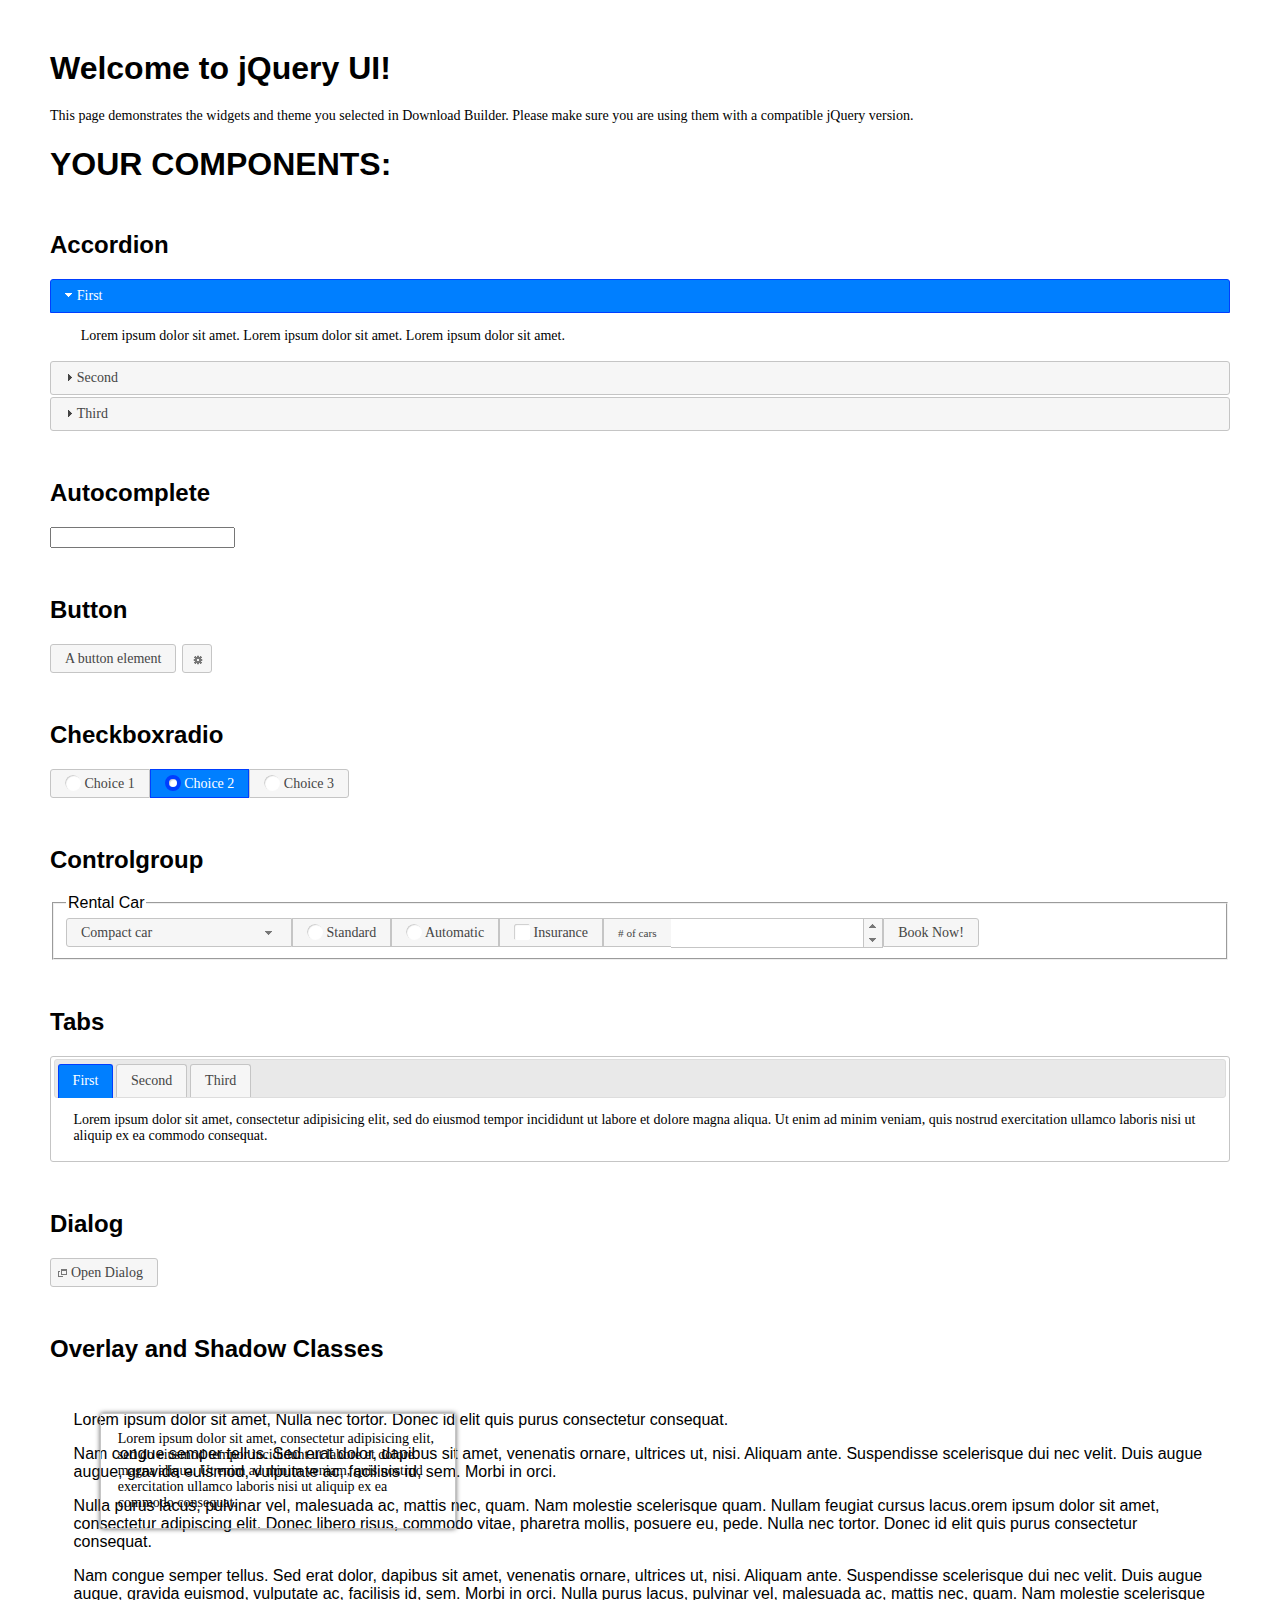
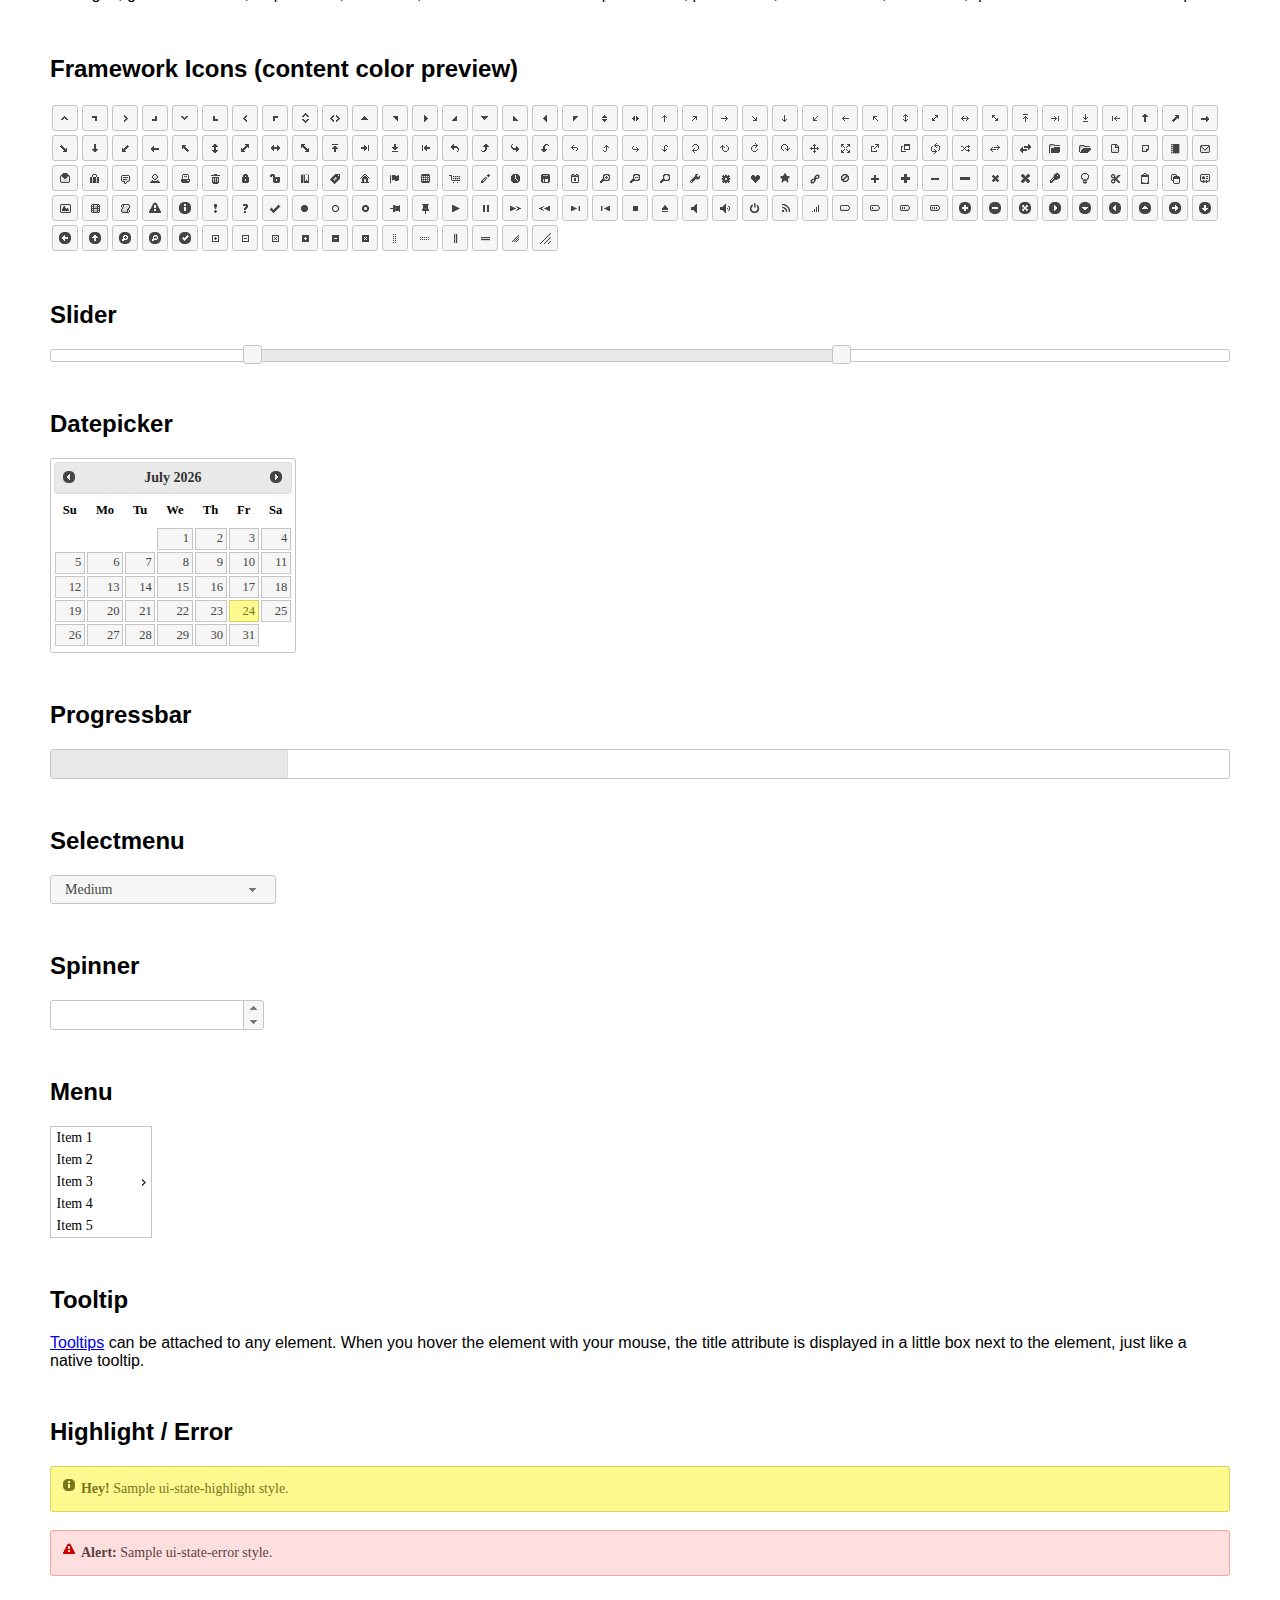
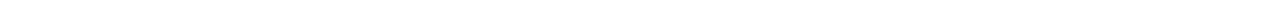
<file: Mulai/jquery-ui-1.12.1/index.html>
<!doctype html>
<html lang="us">
<head>
	<meta charset="utf-8">
	<title>jQuery UI Example Page</title>
	<link href="jquery-ui.css" rel="stylesheet">
	<style>
	body{
		font-family: "Trebuchet MS", sans-serif;
		margin: 50px;
	}
	.demoHeaders {
		margin-top: 2em;
	}
	#dialog-link {
		padding: .4em 1em .4em 20px;
		text-decoration: none;
		position: relative;
	}
	#dialog-link span.ui-icon {
		margin: 0 5px 0 0;
		position: absolute;
		left: .2em;
		top: 50%;
		margin-top: -8px;
	}
	#icons {
		margin: 0;
		padding: 0;
	}
	#icons li {
		margin: 2px;
		position: relative;
		padding: 4px 0;
		cursor: pointer;
		float: left;
		list-style: none;
	}
	#icons span.ui-icon {
		float: left;
		margin: 0 4px;
	}
	.fakewindowcontain .ui-widget-overlay {
		position: absolute;
	}
	select {
		width: 200px;
	}
	</style>
</head>
<body>

<h1>Welcome to jQuery UI!</h1>

<div class="ui-widget">
	<p>This page demonstrates the widgets and theme you selected in Download Builder. Please make sure you are using them with a compatible jQuery version.</p>
</div>

<h1>YOUR COMPONENTS:</h1>


<!-- Accordion -->
<h2 class="demoHeaders">Accordion</h2>
<div id="accordion">
	<h3>First</h3>
	<div>Lorem ipsum dolor sit amet. Lorem ipsum dolor sit amet. Lorem ipsum dolor sit amet.</div>
	<h3>Second</h3>
	<div>Phasellus mattis tincidunt nibh.</div>
	<h3>Third</h3>
	<div>Nam dui erat, auctor a, dignissim quis.</div>
</div>



<!-- Autocomplete -->
<h2 class="demoHeaders">Autocomplete</h2>
<div>
	<input id="autocomplete" title="type &quot;a&quot;">
</div>



<!-- Button -->
<h2 class="demoHeaders">Button</h2>
<button id="button">A button element</button>
<button id="button-icon">An icon-only button</button>



<!-- Checkboxradio -->
<h2 class="demoHeaders">Checkboxradio</h2>
<form style="margin-top: 1em;">
	<div id="radioset">
		<input type="radio" id="radio1" name="radio"><label for="radio1">Choice 1</label>
		<input type="radio" id="radio2" name="radio" checked="checked"><label for="radio2">Choice 2</label>
		<input type="radio" id="radio3" name="radio"><label for="radio3">Choice 3</label>
	</div>
</form>



<!-- Controlgroup -->
<h2 class="demoHeaders">Controlgroup</h2>
<fieldset>
	<legend>Rental Car</legend>
	<div id="controlgroup">
		<select id="car-type">
			<option>Compact car</option>
			<option>Midsize car</option>
			<option>Full size car</option>
			<option>SUV</option>
			<option>Luxury</option>
			<option>Truck</option>
			<option>Van</option>
		</select>
		<label for="transmission-standard">Standard</label>
		<input type="radio" name="transmission" id="transmission-standard">
		<label for="transmission-automatic">Automatic</label>
		<input type="radio" name="transmission" id="transmission-automatic">
		<label for="insurance">Insurance</label>
		<input type="checkbox" name="insurance" id="insurance">
		<label for="horizontal-spinner" class="ui-controlgroup-label"># of cars</label>
		<input id="horizontal-spinner" class="ui-spinner-input">
		<button>Book Now!</button>
	</div>
</fieldset>



<!-- Tabs -->
<h2 class="demoHeaders">Tabs</h2>
<div id="tabs">
	<ul>
		<li><a href="#tabs-1">First</a></li>
		<li><a href="#tabs-2">Second</a></li>
		<li><a href="#tabs-3">Third</a></li>
	</ul>
	<div id="tabs-1">Lorem ipsum dolor sit amet, consectetur adipisicing elit, sed do eiusmod tempor incididunt ut labore et dolore magna aliqua. Ut enim ad minim veniam, quis nostrud exercitation ullamco laboris nisi ut aliquip ex ea commodo consequat.</div>
	<div id="tabs-2">Phasellus mattis tincidunt nibh. Cras orci urna, blandit id, pretium vel, aliquet ornare, felis. Maecenas scelerisque sem non nisl. Fusce sed lorem in enim dictum bibendum.</div>
	<div id="tabs-3">Nam dui erat, auctor a, dignissim quis, sollicitudin eu, felis. Pellentesque nisi urna, interdum eget, sagittis et, consequat vestibulum, lacus. Mauris porttitor ullamcorper augue.</div>
</div>



<h2 class="demoHeaders">Dialog</h2>
<p>
	<button id="dialog-link" class="ui-button ui-corner-all ui-widget">
		<span class="ui-icon ui-icon-newwin"></span>Open Dialog
	</button>
</p>

<h2 class="demoHeaders">Overlay and Shadow Classes</h2>
<div style="position: relative; width: 96%; height: 200px; padding:1% 2%; overflow:hidden;" class="fakewindowcontain">
	<p>Lorem ipsum dolor sit amet,  Nulla nec tortor. Donec id elit quis purus consectetur consequat. </p><p>Nam congue semper tellus. Sed erat dolor, dapibus sit amet, venenatis ornare, ultrices ut, nisi. Aliquam ante. Suspendisse scelerisque dui nec velit. Duis augue augue, gravida euismod, vulputate ac, facilisis id, sem. Morbi in orci. </p><p>Nulla purus lacus, pulvinar vel, malesuada ac, mattis nec, quam. Nam molestie scelerisque quam. Nullam feugiat cursus lacus.orem ipsum dolor sit amet, consectetur adipiscing elit. Donec libero risus, commodo vitae, pharetra mollis, posuere eu, pede. Nulla nec tortor. Donec id elit quis purus consectetur consequat. </p><p>Nam congue semper tellus. Sed erat dolor, dapibus sit amet, venenatis ornare, ultrices ut, nisi. Aliquam ante. Suspendisse scelerisque dui nec velit. Duis augue augue, gravida euismod, vulputate ac, facilisis id, sem. Morbi in orci. Nulla purus lacus, pulvinar vel, malesuada ac, mattis nec, quam. Nam molestie scelerisque quam. </p><p>Nullam feugiat cursus lacus.orem ipsum dolor sit amet, consectetur adipiscing elit. Donec libero risus, commodo vitae, pharetra mollis, posuere eu, pede. Nulla nec tortor. Donec id elit quis purus consectetur consequat. Nam congue semper tellus. Sed erat dolor, dapibus sit amet, venenatis ornare, ultrices ut, nisi. Aliquam ante. </p><p>Suspendisse scelerisque dui nec velit. Duis augue augue, gravida euismod, vulputate ac, facilisis id, sem. Morbi in orci. Nulla purus lacus, pulvinar vel, malesuada ac, mattis nec, quam. Nam molestie scelerisque quam. Nullam feugiat cursus lacus.orem ipsum dolor sit amet, consectetur adipiscing elit. Donec libero risus, commodo vitae, pharetra mollis, posuere eu, pede. Nulla nec tortor. Donec id elit quis purus consectetur consequat. Nam congue semper tellus. Sed erat dolor, dapibus sit amet, venenatis ornare, ultrices ut, nisi. </p>

	<!-- ui-dialog -->
	<div class="ui-widget-overlay ui-front"></div>
	<div style="position: absolute; width: 320px; left: 50px; top: 30px; padding: 1.2em" class="ui-widget ui-front ui-widget-content ui-corner-all ui-widget-shadow">
		Lorem ipsum dolor sit amet, consectetur adipisicing elit, sed do eiusmod tempor incididunt ut labore et dolore magna aliqua. Ut enim ad minim veniam, quis nostrud exercitation ullamco laboris nisi ut aliquip ex ea commodo consequat.
	</div>

</div>

<!-- ui-dialog -->
<div id="dialog" title="Dialog Title">
	<p>Lorem ipsum dolor sit amet, consectetur adipisicing elit, sed do eiusmod tempor incididunt ut labore et dolore magna aliqua. Ut enim ad minim veniam, quis nostrud exercitation ullamco laboris nisi ut aliquip ex ea commodo consequat.</p>
</div>



<h2 class="demoHeaders">Framework Icons (content color preview)</h2>
<ul id="icons" class="ui-widget ui-helper-clearfix">
	<li class="ui-state-default ui-corner-all" title=".ui-icon-caret-1-n"><span class="ui-icon ui-icon-caret-1-n"></span></li>
	<li class="ui-state-default ui-corner-all" title=".ui-icon-caret-1-ne"><span class="ui-icon ui-icon-caret-1-ne"></span></li>
	<li class="ui-state-default ui-corner-all" title=".ui-icon-caret-1-e"><span class="ui-icon ui-icon-caret-1-e"></span></li>
	<li class="ui-state-default ui-corner-all" title=".ui-icon-caret-1-se"><span class="ui-icon ui-icon-caret-1-se"></span></li>
	<li class="ui-state-default ui-corner-all" title=".ui-icon-caret-1-s"><span class="ui-icon ui-icon-caret-1-s"></span></li>
	<li class="ui-state-default ui-corner-all" title=".ui-icon-caret-1-sw"><span class="ui-icon ui-icon-caret-1-sw"></span></li>
	<li class="ui-state-default ui-corner-all" title=".ui-icon-caret-1-w"><span class="ui-icon ui-icon-caret-1-w"></span></li>
	<li class="ui-state-default ui-corner-all" title=".ui-icon-caret-1-nw"><span class="ui-icon ui-icon-caret-1-nw"></span></li>
	<li class="ui-state-default ui-corner-all" title=".ui-icon-caret-2-n-s"><span class="ui-icon ui-icon-caret-2-n-s"></span></li>
	<li class="ui-state-default ui-corner-all" title=".ui-icon-caret-2-e-w"><span class="ui-icon ui-icon-caret-2-e-w"></span></li>
	<li class="ui-state-default ui-corner-all" title=".ui-icon-triangle-1-n"><span class="ui-icon ui-icon-triangle-1-n"></span></li>
	<li class="ui-state-default ui-corner-all" title=".ui-icon-triangle-1-ne"><span class="ui-icon ui-icon-triangle-1-ne"></span></li>
	<li class="ui-state-default ui-corner-all" title=".ui-icon-triangle-1-e"><span class="ui-icon ui-icon-triangle-1-e"></span></li>
	<li class="ui-state-default ui-corner-all" title=".ui-icon-triangle-1-se"><span class="ui-icon ui-icon-triangle-1-se"></span></li>
	<li class="ui-state-default ui-corner-all" title=".ui-icon-triangle-1-s"><span class="ui-icon ui-icon-triangle-1-s"></span></li>
	<li class="ui-state-default ui-corner-all" title=".ui-icon-triangle-1-sw"><span class="ui-icon ui-icon-triangle-1-sw"></span></li>
	<li class="ui-state-default ui-corner-all" title=".ui-icon-triangle-1-w"><span class="ui-icon ui-icon-triangle-1-w"></span></li>
	<li class="ui-state-default ui-corner-all" title=".ui-icon-triangle-1-nw"><span class="ui-icon ui-icon-triangle-1-nw"></span></li>
	<li class="ui-state-default ui-corner-all" title=".ui-icon-triangle-2-n-s"><span class="ui-icon ui-icon-triangle-2-n-s"></span></li>
	<li class="ui-state-default ui-corner-all" title=".ui-icon-triangle-2-e-w"><span class="ui-icon ui-icon-triangle-2-e-w"></span></li>
	<li class="ui-state-default ui-corner-all" title=".ui-icon-arrow-1-n"><span class="ui-icon ui-icon-arrow-1-n"></span></li>
	<li class="ui-state-default ui-corner-all" title=".ui-icon-arrow-1-ne"><span class="ui-icon ui-icon-arrow-1-ne"></span></li>
	<li class="ui-state-default ui-corner-all" title=".ui-icon-arrow-1-e"><span class="ui-icon ui-icon-arrow-1-e"></span></li>
	<li class="ui-state-default ui-corner-all" title=".ui-icon-arrow-1-se"><span class="ui-icon ui-icon-arrow-1-se"></span></li>
	<li class="ui-state-default ui-corner-all" title=".ui-icon-arrow-1-s"><span class="ui-icon ui-icon-arrow-1-s"></span></li>
	<li class="ui-state-default ui-corner-all" title=".ui-icon-arrow-1-sw"><span class="ui-icon ui-icon-arrow-1-sw"></span></li>
	<li class="ui-state-default ui-corner-all" title=".ui-icon-arrow-1-w"><span class="ui-icon ui-icon-arrow-1-w"></span></li>
	<li class="ui-state-default ui-corner-all" title=".ui-icon-arrow-1-nw"><span class="ui-icon ui-icon-arrow-1-nw"></span></li>
	<li class="ui-state-default ui-corner-all" title=".ui-icon-arrow-2-n-s"><span class="ui-icon ui-icon-arrow-2-n-s"></span></li>
	<li class="ui-state-default ui-corner-all" title=".ui-icon-arrow-2-ne-sw"><span class="ui-icon ui-icon-arrow-2-ne-sw"></span></li>
	<li class="ui-state-default ui-corner-all" title=".ui-icon-arrow-2-e-w"><span class="ui-icon ui-icon-arrow-2-e-w"></span></li>
	<li class="ui-state-default ui-corner-all" title=".ui-icon-arrow-2-se-nw"><span class="ui-icon ui-icon-arrow-2-se-nw"></span></li>
	<li class="ui-state-default ui-corner-all" title=".ui-icon-arrowstop-1-n"><span class="ui-icon ui-icon-arrowstop-1-n"></span></li>
	<li class="ui-state-default ui-corner-all" title=".ui-icon-arrowstop-1-e"><span class="ui-icon ui-icon-arrowstop-1-e"></span></li>
	<li class="ui-state-default ui-corner-all" title=".ui-icon-arrowstop-1-s"><span class="ui-icon ui-icon-arrowstop-1-s"></span></li>
	<li class="ui-state-default ui-corner-all" title=".ui-icon-arrowstop-1-w"><span class="ui-icon ui-icon-arrowstop-1-w"></span></li>
	<li class="ui-state-default ui-corner-all" title=".ui-icon-arrowthick-1-n"><span class="ui-icon ui-icon-arrowthick-1-n"></span></li>
	<li class="ui-state-default ui-corner-all" title=".ui-icon-arrowthick-1-ne"><span class="ui-icon ui-icon-arrowthick-1-ne"></span></li>
	<li class="ui-state-default ui-corner-all" title=".ui-icon-arrowthick-1-e"><span class="ui-icon ui-icon-arrowthick-1-e"></span></li>
	<li class="ui-state-default ui-corner-all" title=".ui-icon-arrowthick-1-se"><span class="ui-icon ui-icon-arrowthick-1-se"></span></li>
	<li class="ui-state-default ui-corner-all" title=".ui-icon-arrowthick-1-s"><span class="ui-icon ui-icon-arrowthick-1-s"></span></li>
	<li class="ui-state-default ui-corner-all" title=".ui-icon-arrowthick-1-sw"><span class="ui-icon ui-icon-arrowthick-1-sw"></span></li>
	<li class="ui-state-default ui-corner-all" title=".ui-icon-arrowthick-1-w"><span class="ui-icon ui-icon-arrowthick-1-w"></span></li>
	<li class="ui-state-default ui-corner-all" title=".ui-icon-arrowthick-1-nw"><span class="ui-icon ui-icon-arrowthick-1-nw"></span></li>
	<li class="ui-state-default ui-corner-all" title=".ui-icon-arrowthick-2-n-s"><span class="ui-icon ui-icon-arrowthick-2-n-s"></span></li>
	<li class="ui-state-default ui-corner-all" title=".ui-icon-arrowthick-2-ne-sw"><span class="ui-icon ui-icon-arrowthick-2-ne-sw"></span></li>
	<li class="ui-state-default ui-corner-all" title=".ui-icon-arrowthick-2-e-w"><span class="ui-icon ui-icon-arrowthick-2-e-w"></span></li>
	<li class="ui-state-default ui-corner-all" title=".ui-icon-arrowthick-2-se-nw"><span class="ui-icon ui-icon-arrowthick-2-se-nw"></span></li>
	<li class="ui-state-default ui-corner-all" title=".ui-icon-arrowthickstop-1-n"><span class="ui-icon ui-icon-arrowthickstop-1-n"></span></li>
	<li class="ui-state-default ui-corner-all" title=".ui-icon-arrowthickstop-1-e"><span class="ui-icon ui-icon-arrowthickstop-1-e"></span></li>
	<li class="ui-state-default ui-corner-all" title=".ui-icon-arrowthickstop-1-s"><span class="ui-icon ui-icon-arrowthickstop-1-s"></span></li>
	<li class="ui-state-default ui-corner-all" title=".ui-icon-arrowthickstop-1-w"><span class="ui-icon ui-icon-arrowthickstop-1-w"></span></li>
	<li class="ui-state-default ui-corner-all" title=".ui-icon-arrowreturnthick-1-w"><span class="ui-icon ui-icon-arrowreturnthick-1-w"></span></li>
	<li class="ui-state-default ui-corner-all" title=".ui-icon-arrowreturnthick-1-n"><span class="ui-icon ui-icon-arrowreturnthick-1-n"></span></li>
	<li class="ui-state-default ui-corner-all" title=".ui-icon-arrowreturnthick-1-e"><span class="ui-icon ui-icon-arrowreturnthick-1-e"></span></li>
	<li class="ui-state-default ui-corner-all" title=".ui-icon-arrowreturnthick-1-s"><span class="ui-icon ui-icon-arrowreturnthick-1-s"></span></li>
	<li class="ui-state-default ui-corner-all" title=".ui-icon-arrowreturn-1-w"><span class="ui-icon ui-icon-arrowreturn-1-w"></span></li>
	<li class="ui-state-default ui-corner-all" title=".ui-icon-arrowreturn-1-n"><span class="ui-icon ui-icon-arrowreturn-1-n"></span></li>
	<li class="ui-state-default ui-corner-all" title=".ui-icon-arrowreturn-1-e"><span class="ui-icon ui-icon-arrowreturn-1-e"></span></li>
	<li class="ui-state-default ui-corner-all" title=".ui-icon-arrowreturn-1-s"><span class="ui-icon ui-icon-arrowreturn-1-s"></span></li>
	<li class="ui-state-default ui-corner-all" title=".ui-icon-arrowrefresh-1-w"><span class="ui-icon ui-icon-arrowrefresh-1-w"></span></li>
	<li class="ui-state-default ui-corner-all" title=".ui-icon-arrowrefresh-1-n"><span class="ui-icon ui-icon-arrowrefresh-1-n"></span></li>
	<li class="ui-state-default ui-corner-all" title=".ui-icon-arrowrefresh-1-e"><span class="ui-icon ui-icon-arrowrefresh-1-e"></span></li>
	<li class="ui-state-default ui-corner-all" title=".ui-icon-arrowrefresh-1-s"><span class="ui-icon ui-icon-arrowrefresh-1-s"></span></li>
	<li class="ui-state-default ui-corner-all" title=".ui-icon-arrow-4"><span class="ui-icon ui-icon-arrow-4"></span></li>
	<li class="ui-state-default ui-corner-all" title=".ui-icon-arrow-4-diag"><span class="ui-icon ui-icon-arrow-4-diag"></span></li>
	<li class="ui-state-default ui-corner-all" title=".ui-icon-extlink"><span class="ui-icon ui-icon-extlink"></span></li>
	<li class="ui-state-default ui-corner-all" title=".ui-icon-newwin"><span class="ui-icon ui-icon-newwin"></span></li>
	<li class="ui-state-default ui-corner-all" title=".ui-icon-refresh"><span class="ui-icon ui-icon-refresh"></span></li>
	<li class="ui-state-default ui-corner-all" title=".ui-icon-shuffle"><span class="ui-icon ui-icon-shuffle"></span></li>
	<li class="ui-state-default ui-corner-all" title=".ui-icon-transfer-e-w"><span class="ui-icon ui-icon-transfer-e-w"></span></li>
	<li class="ui-state-default ui-corner-all" title=".ui-icon-transferthick-e-w"><span class="ui-icon ui-icon-transferthick-e-w"></span></li>
	<li class="ui-state-default ui-corner-all" title=".ui-icon-folder-collapsed"><span class="ui-icon ui-icon-folder-collapsed"></span></li>
	<li class="ui-state-default ui-corner-all" title=".ui-icon-folder-open"><span class="ui-icon ui-icon-folder-open"></span></li>
	<li class="ui-state-default ui-corner-all" title=".ui-icon-document"><span class="ui-icon ui-icon-document"></span></li>
	<li class="ui-state-default ui-corner-all" title=".ui-icon-document-b"><span class="ui-icon ui-icon-document-b"></span></li>
	<li class="ui-state-default ui-corner-all" title=".ui-icon-note"><span class="ui-icon ui-icon-note"></span></li>
	<li class="ui-state-default ui-corner-all" title=".ui-icon-mail-closed"><span class="ui-icon ui-icon-mail-closed"></span></li>
	<li class="ui-state-default ui-corner-all" title=".ui-icon-mail-open"><span class="ui-icon ui-icon-mail-open"></span></li>
	<li class="ui-state-default ui-corner-all" title=".ui-icon-suitcase"><span class="ui-icon ui-icon-suitcase"></span></li>
	<li class="ui-state-default ui-corner-all" title=".ui-icon-comment"><span class="ui-icon ui-icon-comment"></span></li>
	<li class="ui-state-default ui-corner-all" title=".ui-icon-person"><span class="ui-icon ui-icon-person"></span></li>
	<li class="ui-state-default ui-corner-all" title=".ui-icon-print"><span class="ui-icon ui-icon-print"></span></li>
	<li class="ui-state-default ui-corner-all" title=".ui-icon-trash"><span class="ui-icon ui-icon-trash"></span></li>
	<li class="ui-state-default ui-corner-all" title=".ui-icon-locked"><span class="ui-icon ui-icon-locked"></span></li>
	<li class="ui-state-default ui-corner-all" title=".ui-icon-unlocked"><span class="ui-icon ui-icon-unlocked"></span></li>
	<li class="ui-state-default ui-corner-all" title=".ui-icon-bookmark"><span class="ui-icon ui-icon-bookmark"></span></li>
	<li class="ui-state-default ui-corner-all" title=".ui-icon-tag"><span class="ui-icon ui-icon-tag"></span></li>
	<li class="ui-state-default ui-corner-all" title=".ui-icon-home"><span class="ui-icon ui-icon-home"></span></li>
	<li class="ui-state-default ui-corner-all" title=".ui-icon-flag"><span class="ui-icon ui-icon-flag"></span></li>
	<li class="ui-state-default ui-corner-all" title=".ui-icon-calculator"><span class="ui-icon ui-icon-calculator"></span></li>
	<li class="ui-state-default ui-corner-all" title=".ui-icon-cart"><span class="ui-icon ui-icon-cart"></span></li>
	<li class="ui-state-default ui-corner-all" title=".ui-icon-pencil"><span class="ui-icon ui-icon-pencil"></span></li>
	<li class="ui-state-default ui-corner-all" title=".ui-icon-clock"><span class="ui-icon ui-icon-clock"></span></li>
	<li class="ui-state-default ui-corner-all" title=".ui-icon-disk"><span class="ui-icon ui-icon-disk"></span></li>
	<li class="ui-state-default ui-corner-all" title=".ui-icon-calendar"><span class="ui-icon ui-icon-calendar"></span></li>
	<li class="ui-state-default ui-corner-all" title=".ui-icon-zoomin"><span class="ui-icon ui-icon-zoomin"></span></li>
	<li class="ui-state-default ui-corner-all" title=".ui-icon-zoomout"><span class="ui-icon ui-icon-zoomout"></span></li>
	<li class="ui-state-default ui-corner-all" title=".ui-icon-search"><span class="ui-icon ui-icon-search"></span></li>
	<li class="ui-state-default ui-corner-all" title=".ui-icon-wrench"><span class="ui-icon ui-icon-wrench"></span></li>
	<li class="ui-state-default ui-corner-all" title=".ui-icon-gear"><span class="ui-icon ui-icon-gear"></span></li>
	<li class="ui-state-default ui-corner-all" title=".ui-icon-heart"><span class="ui-icon ui-icon-heart"></span></li>
	<li class="ui-state-default ui-corner-all" title=".ui-icon-star"><span class="ui-icon ui-icon-star"></span></li>
	<li class="ui-state-default ui-corner-all" title=".ui-icon-link"><span class="ui-icon ui-icon-link"></span></li>
	<li class="ui-state-default ui-corner-all" title=".ui-icon-cancel"><span class="ui-icon ui-icon-cancel"></span></li>
	<li class="ui-state-default ui-corner-all" title=".ui-icon-plus"><span class="ui-icon ui-icon-plus"></span></li>
	<li class="ui-state-default ui-corner-all" title=".ui-icon-plusthick"><span class="ui-icon ui-icon-plusthick"></span></li>
	<li class="ui-state-default ui-corner-all" title=".ui-icon-minus"><span class="ui-icon ui-icon-minus"></span></li>
	<li class="ui-state-default ui-corner-all" title=".ui-icon-minusthick"><span class="ui-icon ui-icon-minusthick"></span></li>
	<li class="ui-state-default ui-corner-all" title=".ui-icon-close"><span class="ui-icon ui-icon-close"></span></li>
	<li class="ui-state-default ui-corner-all" title=".ui-icon-closethick"><span class="ui-icon ui-icon-closethick"></span></li>
	<li class="ui-state-default ui-corner-all" title=".ui-icon-key"><span class="ui-icon ui-icon-key"></span></li>
	<li class="ui-state-default ui-corner-all" title=".ui-icon-lightbulb"><span class="ui-icon ui-icon-lightbulb"></span></li>
	<li class="ui-state-default ui-corner-all" title=".ui-icon-scissors"><span class="ui-icon ui-icon-scissors"></span></li>
	<li class="ui-state-default ui-corner-all" title=".ui-icon-clipboard"><span class="ui-icon ui-icon-clipboard"></span></li>
	<li class="ui-state-default ui-corner-all" title=".ui-icon-copy"><span class="ui-icon ui-icon-copy"></span></li>
	<li class="ui-state-default ui-corner-all" title=".ui-icon-contact"><span class="ui-icon ui-icon-contact"></span></li>
	<li class="ui-state-default ui-corner-all" title=".ui-icon-image"><span class="ui-icon ui-icon-image"></span></li>
	<li class="ui-state-default ui-corner-all" title=".ui-icon-video"><span class="ui-icon ui-icon-video"></span></li>
	<li class="ui-state-default ui-corner-all" title=".ui-icon-script"><span class="ui-icon ui-icon-script"></span></li>
	<li class="ui-state-default ui-corner-all" title=".ui-icon-alert"><span class="ui-icon ui-icon-alert"></span></li>
	<li class="ui-state-default ui-corner-all" title=".ui-icon-info"><span class="ui-icon ui-icon-info"></span></li>
	<li class="ui-state-default ui-corner-all" title=".ui-icon-notice"><span class="ui-icon ui-icon-notice"></span></li>
	<li class="ui-state-default ui-corner-all" title=".ui-icon-help"><span class="ui-icon ui-icon-help"></span></li>
	<li class="ui-state-default ui-corner-all" title=".ui-icon-check"><span class="ui-icon ui-icon-check"></span></li>
	<li class="ui-state-default ui-corner-all" title=".ui-icon-bullet"><span class="ui-icon ui-icon-bullet"></span></li>
	<li class="ui-state-default ui-corner-all" title=".ui-icon-radio-off"><span class="ui-icon ui-icon-radio-off"></span></li>
	<li class="ui-state-default ui-corner-all" title=".ui-icon-radio-on"><span class="ui-icon ui-icon-radio-on"></span></li>
	<li class="ui-state-default ui-corner-all" title=".ui-icon-pin-w"><span class="ui-icon ui-icon-pin-w"></span></li>
	<li class="ui-state-default ui-corner-all" title=".ui-icon-pin-s"><span class="ui-icon ui-icon-pin-s"></span></li>
	<li class="ui-state-default ui-corner-all" title=".ui-icon-play"><span class="ui-icon ui-icon-play"></span></li>
	<li class="ui-state-default ui-corner-all" title=".ui-icon-pause"><span class="ui-icon ui-icon-pause"></span></li>
	<li class="ui-state-default ui-corner-all" title=".ui-icon-seek-next"><span class="ui-icon ui-icon-seek-next"></span></li>
	<li class="ui-state-default ui-corner-all" title=".ui-icon-seek-prev"><span class="ui-icon ui-icon-seek-prev"></span></li>
	<li class="ui-state-default ui-corner-all" title=".ui-icon-seek-end"><span class="ui-icon ui-icon-seek-end"></span></li>
	<li class="ui-state-default ui-corner-all" title=".ui-icon-seek-first"><span class="ui-icon ui-icon-seek-first"></span></li>
	<li class="ui-state-default ui-corner-all" title=".ui-icon-stop"><span class="ui-icon ui-icon-stop"></span></li>
	<li class="ui-state-default ui-corner-all" title=".ui-icon-eject"><span class="ui-icon ui-icon-eject"></span></li>
	<li class="ui-state-default ui-corner-all" title=".ui-icon-volume-off"><span class="ui-icon ui-icon-volume-off"></span></li>
	<li class="ui-state-default ui-corner-all" title=".ui-icon-volume-on"><span class="ui-icon ui-icon-volume-on"></span></li>
	<li class="ui-state-default ui-corner-all" title=".ui-icon-power"><span class="ui-icon ui-icon-power"></span></li>
	<li class="ui-state-default ui-corner-all" title=".ui-icon-signal-diag"><span class="ui-icon ui-icon-signal-diag"></span></li>
	<li class="ui-state-default ui-corner-all" title=".ui-icon-signal"><span class="ui-icon ui-icon-signal"></span></li>
	<li class="ui-state-default ui-corner-all" title=".ui-icon-battery-0"><span class="ui-icon ui-icon-battery-0"></span></li>
	<li class="ui-state-default ui-corner-all" title=".ui-icon-battery-1"><span class="ui-icon ui-icon-battery-1"></span></li>
	<li class="ui-state-default ui-corner-all" title=".ui-icon-battery-2"><span class="ui-icon ui-icon-battery-2"></span></li>
	<li class="ui-state-default ui-corner-all" title=".ui-icon-battery-3"><span class="ui-icon ui-icon-battery-3"></span></li>
	<li class="ui-state-default ui-corner-all" title=".ui-icon-circle-plus"><span class="ui-icon ui-icon-circle-plus"></span></li>
	<li class="ui-state-default ui-corner-all" title=".ui-icon-circle-minus"><span class="ui-icon ui-icon-circle-minus"></span></li>
	<li class="ui-state-default ui-corner-all" title=".ui-icon-circle-close"><span class="ui-icon ui-icon-circle-close"></span></li>
	<li class="ui-state-default ui-corner-all" title=".ui-icon-circle-triangle-e"><span class="ui-icon ui-icon-circle-triangle-e"></span></li>
	<li class="ui-state-default ui-corner-all" title=".ui-icon-circle-triangle-s"><span class="ui-icon ui-icon-circle-triangle-s"></span></li>
	<li class="ui-state-default ui-corner-all" title=".ui-icon-circle-triangle-w"><span class="ui-icon ui-icon-circle-triangle-w"></span></li>
	<li class="ui-state-default ui-corner-all" title=".ui-icon-circle-triangle-n"><span class="ui-icon ui-icon-circle-triangle-n"></span></li>
	<li class="ui-state-default ui-corner-all" title=".ui-icon-circle-arrow-e"><span class="ui-icon ui-icon-circle-arrow-e"></span></li>
	<li class="ui-state-default ui-corner-all" title=".ui-icon-circle-arrow-s"><span class="ui-icon ui-icon-circle-arrow-s"></span></li>
	<li class="ui-state-default ui-corner-all" title=".ui-icon-circle-arrow-w"><span class="ui-icon ui-icon-circle-arrow-w"></span></li>
	<li class="ui-state-default ui-corner-all" title=".ui-icon-circle-arrow-n"><span class="ui-icon ui-icon-circle-arrow-n"></span></li>
	<li class="ui-state-default ui-corner-all" title=".ui-icon-circle-zoomin"><span class="ui-icon ui-icon-circle-zoomin"></span></li>
	<li class="ui-state-default ui-corner-all" title=".ui-icon-circle-zoomout"><span class="ui-icon ui-icon-circle-zoomout"></span></li>
	<li class="ui-state-default ui-corner-all" title=".ui-icon-circle-check"><span class="ui-icon ui-icon-circle-check"></span></li>
	<li class="ui-state-default ui-corner-all" title=".ui-icon-circlesmall-plus"><span class="ui-icon ui-icon-circlesmall-plus"></span></li>
	<li class="ui-state-default ui-corner-all" title=".ui-icon-circlesmall-minus"><span class="ui-icon ui-icon-circlesmall-minus"></span></li>
	<li class="ui-state-default ui-corner-all" title=".ui-icon-circlesmall-close"><span class="ui-icon ui-icon-circlesmall-close"></span></li>
	<li class="ui-state-default ui-corner-all" title=".ui-icon-squaresmall-plus"><span class="ui-icon ui-icon-squaresmall-plus"></span></li>
	<li class="ui-state-default ui-corner-all" title=".ui-icon-squaresmall-minus"><span class="ui-icon ui-icon-squaresmall-minus"></span></li>
	<li class="ui-state-default ui-corner-all" title=".ui-icon-squaresmall-close"><span class="ui-icon ui-icon-squaresmall-close"></span></li>
	<li class="ui-state-default ui-corner-all" title=".ui-icon-grip-dotted-vertical"><span class="ui-icon ui-icon-grip-dotted-vertical"></span></li>
	<li class="ui-state-default ui-corner-all" title=".ui-icon-grip-dotted-horizontal"><span class="ui-icon ui-icon-grip-dotted-horizontal"></span></li>
	<li class="ui-state-default ui-corner-all" title=".ui-icon-grip-solid-vertical"><span class="ui-icon ui-icon-grip-solid-vertical"></span></li>
	<li class="ui-state-default ui-corner-all" title=".ui-icon-grip-solid-horizontal"><span class="ui-icon ui-icon-grip-solid-horizontal"></span></li>
	<li class="ui-state-default ui-corner-all" title=".ui-icon-gripsmall-diagonal-se"><span class="ui-icon ui-icon-gripsmall-diagonal-se"></span></li>
	<li class="ui-state-default ui-corner-all" title=".ui-icon-grip-diagonal-se"><span class="ui-icon ui-icon-grip-diagonal-se"></span></li>
</ul>


<!-- Slider -->
<h2 class="demoHeaders">Slider</h2>
<div id="slider"></div>



<!-- Datepicker -->
<h2 class="demoHeaders">Datepicker</h2>
<div id="datepicker"></div>



<!-- Progressbar -->
<h2 class="demoHeaders">Progressbar</h2>
<div id="progressbar"></div>



<!-- Progressbar -->
<h2 class="demoHeaders">Selectmenu</h2>
<select id="selectmenu">
	<option>Slower</option>
	<option>Slow</option>
	<option selected="selected">Medium</option>
	<option>Fast</option>
	<option>Faster</option>
</select>



<!-- Spinner -->
<h2 class="demoHeaders">Spinner</h2>
<input id="spinner">



<!-- Menu -->
<h2 class="demoHeaders">Menu</h2>
<ul style="width:100px;" id="menu">
	<li><div>Item 1</div></li>
	<li><div>Item 2</div></li>
	<li><div>Item 3</div>
		<ul>
			<li><div>Item 3-1</div></li>
			<li><div>Item 3-2</div></li>
			<li><div>Item 3-3</div></li>
			<li><div>Item 3-4</div></li>
			<li><div>Item 3-5</div></li>
		</ul>
	</li>
	<li><div>Item 4</div></li>
	<li><div>Item 5</div></li>
</ul>



<!-- Tooltip -->
<h2 class="demoHeaders">Tooltip</h2>
<p id="tooltip">
	<a href="#" title="That&apos;s what this widget is">Tooltips</a> can be attached to any element. When you hover
the element with your mouse, the title attribute is displayed in a little box next to the element, just like a native tooltip.
</p>


<!-- Highlight / Error -->
<h2 class="demoHeaders">Highlight / Error</h2>
<div class="ui-widget">
	<div class="ui-state-highlight ui-corner-all" style="margin-top: 20px; padding: 0 .7em;">
		<p><span class="ui-icon ui-icon-info" style="float: left; margin-right: .3em;"></span>
		<strong>Hey!</strong> Sample ui-state-highlight style.</p>
	</div>
</div>
<br>
<div class="ui-widget">
	<div class="ui-state-error ui-corner-all" style="padding: 0 .7em;">
		<p><span class="ui-icon ui-icon-alert" style="float: left; margin-right: .3em;"></span>
		<strong>Alert:</strong> Sample ui-state-error style.</p>
	</div>
</div>

<script src="external/jquery/jquery.js"></script>
<script src="jquery-ui.js"></script>
<script>

$( "#accordion" ).accordion();



var availableTags = [
	"ActionScript",
	"AppleScript",
	"Asp",
	"BASIC",
	"C",
	"C++",
	"Clojure",
	"COBOL",
	"ColdFusion",
	"Erlang",
	"Fortran",
	"Groovy",
	"Haskell",
	"Java",
	"JavaScript",
	"Lisp",
	"Perl",
	"PHP",
	"Python",
	"Ruby",
	"Scala",
	"Scheme"
];
$( "#autocomplete" ).autocomplete({
	source: availableTags
});



$( "#button" ).button();
$( "#button-icon" ).button({
	icon: "ui-icon-gear",
	showLabel: false
});



$( "#radioset" ).buttonset();



$( "#controlgroup" ).controlgroup();



$( "#tabs" ).tabs();



$( "#dialog" ).dialog({
	autoOpen: false,
	width: 400,
	buttons: [
		{
			text: "Ok",
			click: function() {
				$( this ).dialog( "close" );
			}
		},
		{
			text: "Cancel",
			click: function() {
				$( this ).dialog( "close" );
			}
		}
	]
});

// Link to open the dialog
$( "#dialog-link" ).click(function( event ) {
	$( "#dialog" ).dialog( "open" );
	event.preventDefault();
});



$( "#datepicker" ).datepicker({
	inline: true
});



$( "#slider" ).slider({
	range: true,
	values: [ 17, 67 ]
});



$( "#progressbar" ).progressbar({
	value: 20
});



$( "#spinner" ).spinner();



$( "#menu" ).menu();



$( "#tooltip" ).tooltip();



$( "#selectmenu" ).selectmenu();


// Hover states on the static widgets
$( "#dialog-link, #icons li" ).hover(
	function() {
		$( this ).addClass( "ui-state-hover" );
	},
	function() {
		$( this ).removeClass( "ui-state-hover" );
	}
);
</script>
</body>
</html>
</file>
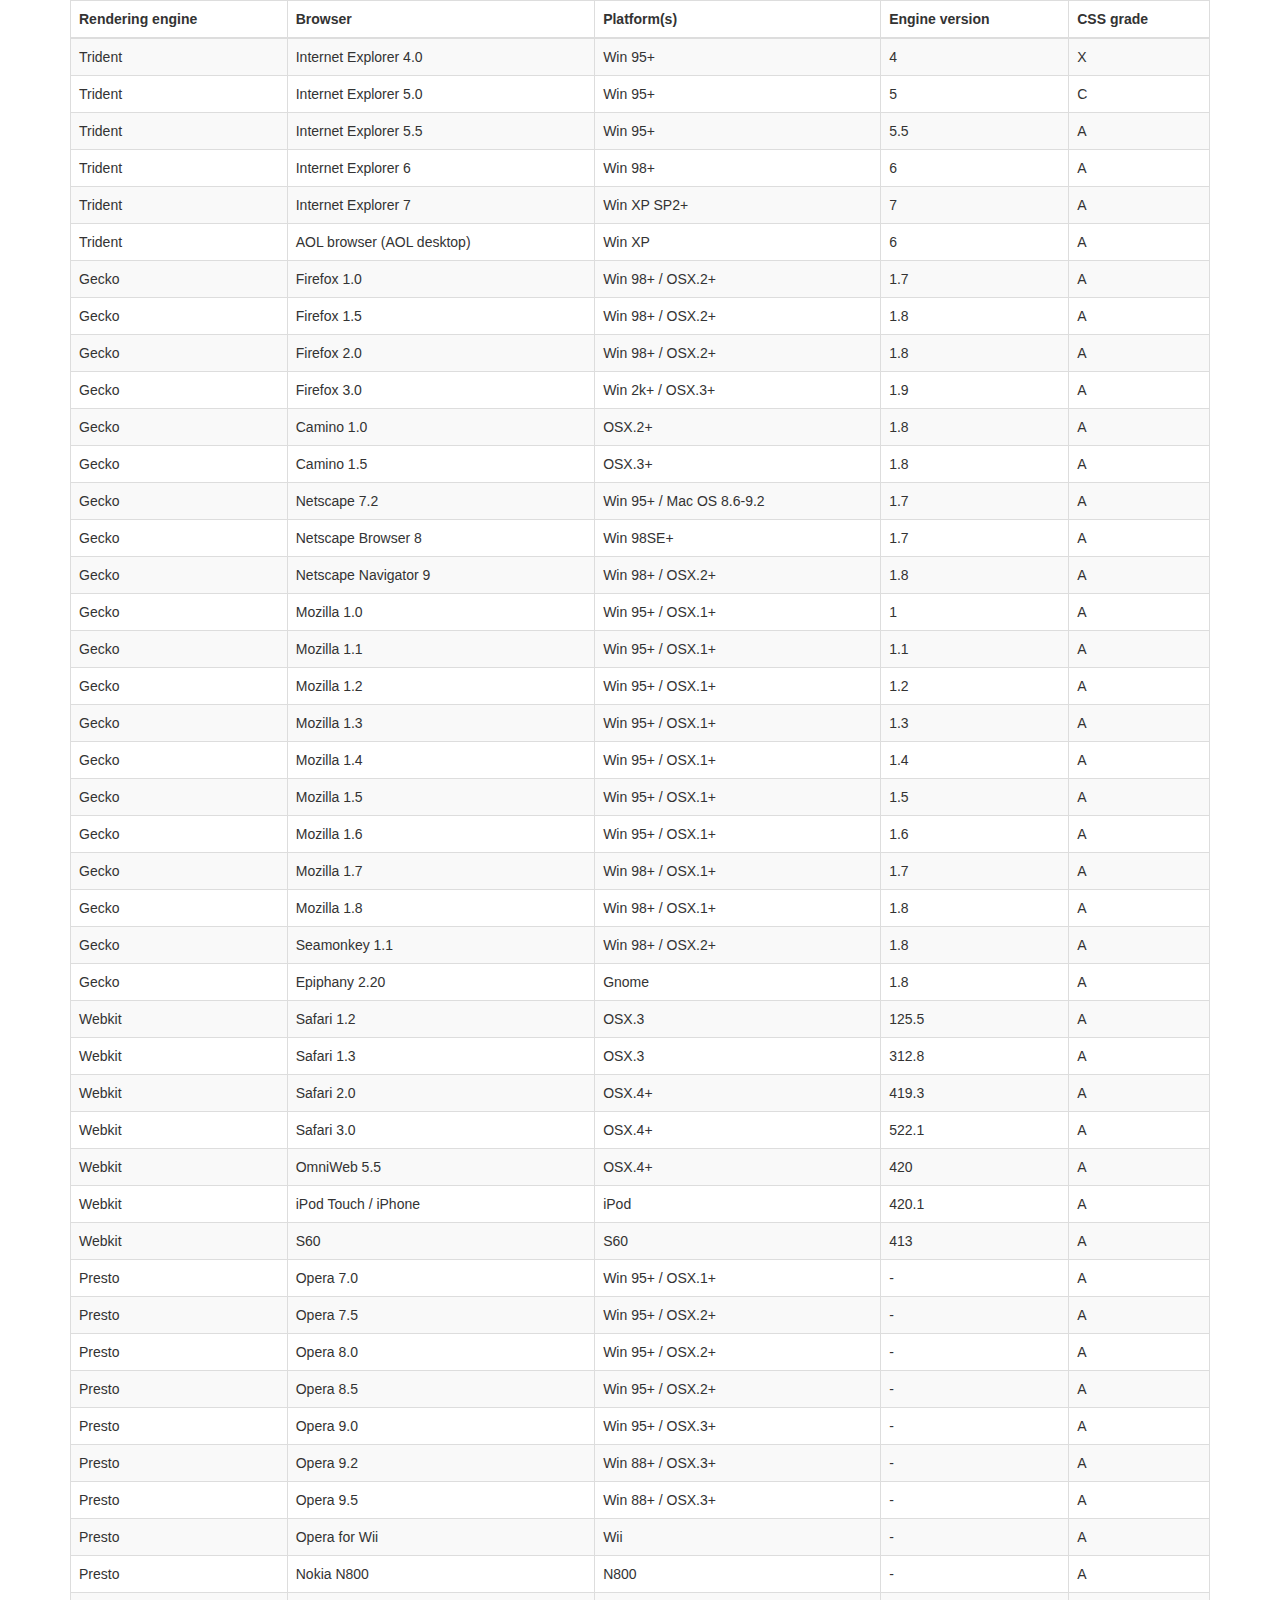
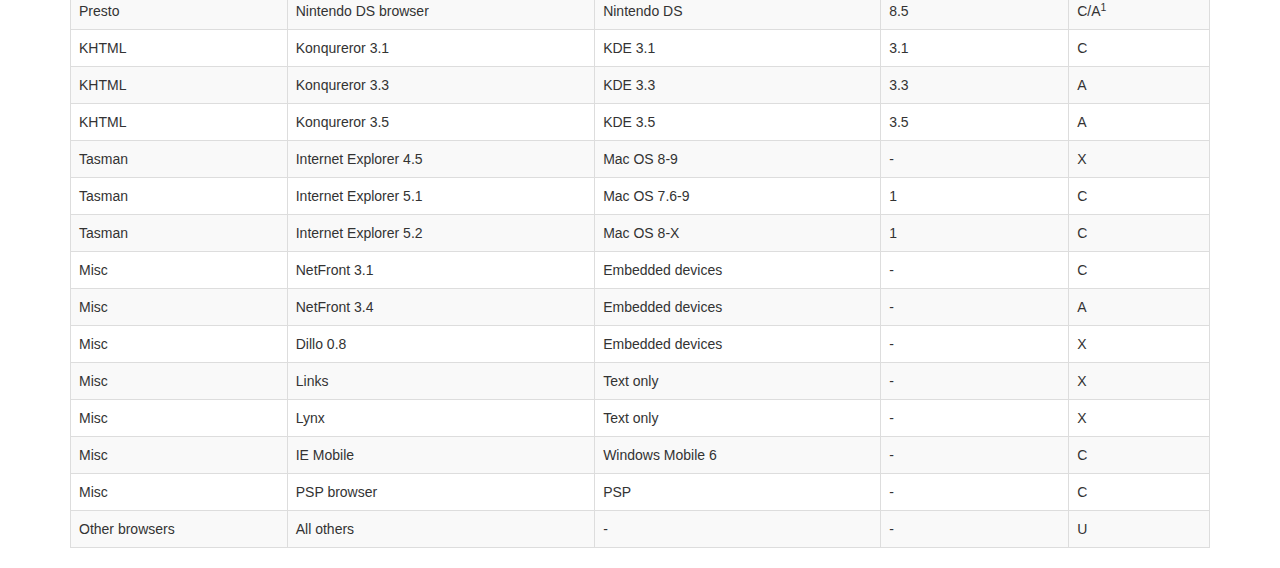
<file: Mulai/bootstrap/startbootstrap-sb-admin-2-gh-pages/vendor/datatables-plugins/index.html>
<!DOCTYPE HTML PUBLIC "-//W3C//DTD HTML 4.01//EN" "http://www.w3.org/TR/html4/strict.dtd">
<html>
	<head>
		<meta http-equiv="content-type" content="text/html; charset=utf-8" />
		
		<title>DataTables Bootstrap 3 example</title>

		<link rel="stylesheet" type="text/css" href="//maxcdn.bootstrapcdn.com/bootstrap/3.3.0/css/bootstrap.min.css">
		<link rel="stylesheet" type="text/css" href="dataTables.bootstrap.css">

		<script type="text/javascript" language="javascript" src="//code.jquery.com/jquery-1.11.1.min.js"></script>
		<script type="text/javascript" language="javascript" src="//cdn.datatables.net/1.10.3/js/jquery.dataTables.min.js"></script>
		<script type="text/javascript" language="javascript" src="dataTables.bootstrap.js"></script>
		<script type="text/javascript" charset="utf-8">
			$(document).ready(function() {
				$('#example').dataTable();
			} );
		</script>
	</head>
	<body>
		<div class="container">
			
<table cellpadding="0" cellspacing="0" border="0" class="table table-striped table-bordered" id="example">
	<thead>
		<tr>
			<th>Rendering engine</th>
			<th>Browser</th>
			<th>Platform(s)</th>
			<th>Engine version</th>
			<th>CSS grade</th>
		</tr>
	</thead>
	<tbody>
		<tr class="odd gradeX">
			<td>Trident</td>
			<td>Internet
				 Explorer 4.0</td>
			<td>Win 95+</td>
			<td class="center"> 4</td>
			<td class="center">X</td>
		</tr>
		<tr class="even gradeC">
			<td>Trident</td>
			<td>Internet
				 Explorer 5.0</td>
			<td>Win 95+</td>
			<td class="center">5</td>
			<td class="center">C</td>
		</tr>
		<tr class="odd gradeA">
			<td>Trident</td>
			<td>Internet
				 Explorer 5.5</td>
			<td>Win 95+</td>
			<td class="center">5.5</td>
			<td class="center">A</td>
		</tr>
		<tr class="even gradeA">
			<td>Trident</td>
			<td>Internet
				 Explorer 6</td>
			<td>Win 98+</td>
			<td class="center">6</td>
			<td class="center">A</td>
		</tr>
		<tr class="odd gradeA">
			<td>Trident</td>
			<td>Internet Explorer 7</td>
			<td>Win XP SP2+</td>
			<td class="center">7</td>
			<td class="center">A</td>
		</tr>
		<tr class="even gradeA">
			<td>Trident</td>
			<td>AOL browser (AOL desktop)</td>
			<td>Win XP</td>
			<td class="center">6</td>
			<td class="center">A</td>
		</tr>
		<tr class="gradeA">
			<td>Gecko</td>
			<td>Firefox 1.0</td>
			<td>Win 98+ / OSX.2+</td>
			<td class="center">1.7</td>
			<td class="center">A</td>
		</tr>
		<tr class="gradeA">
			<td>Gecko</td>
			<td>Firefox 1.5</td>
			<td>Win 98+ / OSX.2+</td>
			<td class="center">1.8</td>
			<td class="center">A</td>
		</tr>
		<tr class="gradeA">
			<td>Gecko</td>
			<td>Firefox 2.0</td>
			<td>Win 98+ / OSX.2+</td>
			<td class="center">1.8</td>
			<td class="center">A</td>
		</tr>
		<tr class="gradeA">
			<td>Gecko</td>
			<td>Firefox 3.0</td>
			<td>Win 2k+ / OSX.3+</td>
			<td class="center">1.9</td>
			<td class="center">A</td>
		</tr>
		<tr class="gradeA">
			<td>Gecko</td>
			<td>Camino 1.0</td>
			<td>OSX.2+</td>
			<td class="center">1.8</td>
			<td class="center">A</td>
		</tr>
		<tr class="gradeA">
			<td>Gecko</td>
			<td>Camino 1.5</td>
			<td>OSX.3+</td>
			<td class="center">1.8</td>
			<td class="center">A</td>
		</tr>
		<tr class="gradeA">
			<td>Gecko</td>
			<td>Netscape 7.2</td>
			<td>Win 95+ / Mac OS 8.6-9.2</td>
			<td class="center">1.7</td>
			<td class="center">A</td>
		</tr>
		<tr class="gradeA">
			<td>Gecko</td>
			<td>Netscape Browser 8</td>
			<td>Win 98SE+</td>
			<td class="center">1.7</td>
			<td class="center">A</td>
		</tr>
		<tr class="gradeA">
			<td>Gecko</td>
			<td>Netscape Navigator 9</td>
			<td>Win 98+ / OSX.2+</td>
			<td class="center">1.8</td>
			<td class="center">A</td>
		</tr>
		<tr class="gradeA">
			<td>Gecko</td>
			<td>Mozilla 1.0</td>
			<td>Win 95+ / OSX.1+</td>
			<td class="center">1</td>
			<td class="center">A</td>
		</tr>
		<tr class="gradeA">
			<td>Gecko</td>
			<td>Mozilla 1.1</td>
			<td>Win 95+ / OSX.1+</td>
			<td class="center">1.1</td>
			<td class="center">A</td>
		</tr>
		<tr class="gradeA">
			<td>Gecko</td>
			<td>Mozilla 1.2</td>
			<td>Win 95+ / OSX.1+</td>
			<td class="center">1.2</td>
			<td class="center">A</td>
		</tr>
		<tr class="gradeA">
			<td>Gecko</td>
			<td>Mozilla 1.3</td>
			<td>Win 95+ / OSX.1+</td>
			<td class="center">1.3</td>
			<td class="center">A</td>
		</tr>
		<tr class="gradeA">
			<td>Gecko</td>
			<td>Mozilla 1.4</td>
			<td>Win 95+ / OSX.1+</td>
			<td class="center">1.4</td>
			<td class="center">A</td>
		</tr>
		<tr class="gradeA">
			<td>Gecko</td>
			<td>Mozilla 1.5</td>
			<td>Win 95+ / OSX.1+</td>
			<td class="center">1.5</td>
			<td class="center">A</td>
		</tr>
		<tr class="gradeA">
			<td>Gecko</td>
			<td>Mozilla 1.6</td>
			<td>Win 95+ / OSX.1+</td>
			<td class="center">1.6</td>
			<td class="center">A</td>
		</tr>
		<tr class="gradeA">
			<td>Gecko</td>
			<td>Mozilla 1.7</td>
			<td>Win 98+ / OSX.1+</td>
			<td class="center">1.7</td>
			<td class="center">A</td>
		</tr>
		<tr class="gradeA">
			<td>Gecko</td>
			<td>Mozilla 1.8</td>
			<td>Win 98+ / OSX.1+</td>
			<td class="center">1.8</td>
			<td class="center">A</td>
		</tr>
		<tr class="gradeA">
			<td>Gecko</td>
			<td>Seamonkey 1.1</td>
			<td>Win 98+ / OSX.2+</td>
			<td class="center">1.8</td>
			<td class="center">A</td>
		</tr>
		<tr class="gradeA">
			<td>Gecko</td>
			<td>Epiphany 2.20</td>
			<td>Gnome</td>
			<td class="center">1.8</td>
			<td class="center">A</td>
		</tr>
		<tr class="gradeA">
			<td>Webkit</td>
			<td>Safari 1.2</td>
			<td>OSX.3</td>
			<td class="center">125.5</td>
			<td class="center">A</td>
		</tr>
		<tr class="gradeA">
			<td>Webkit</td>
			<td>Safari 1.3</td>
			<td>OSX.3</td>
			<td class="center">312.8</td>
			<td class="center">A</td>
		</tr>
		<tr class="gradeA">
			<td>Webkit</td>
			<td>Safari 2.0</td>
			<td>OSX.4+</td>
			<td class="center">419.3</td>
			<td class="center">A</td>
		</tr>
		<tr class="gradeA">
			<td>Webkit</td>
			<td>Safari 3.0</td>
			<td>OSX.4+</td>
			<td class="center">522.1</td>
			<td class="center">A</td>
		</tr>
		<tr class="gradeA">
			<td>Webkit</td>
			<td>OmniWeb 5.5</td>
			<td>OSX.4+</td>
			<td class="center">420</td>
			<td class="center">A</td>
		</tr>
		<tr class="gradeA">
			<td>Webkit</td>
			<td>iPod Touch / iPhone</td>
			<td>iPod</td>
			<td class="center">420.1</td>
			<td class="center">A</td>
		</tr>
		<tr class="gradeA">
			<td>Webkit</td>
			<td>S60</td>
			<td>S60</td>
			<td class="center">413</td>
			<td class="center">A</td>
		</tr>
		<tr class="gradeA">
			<td>Presto</td>
			<td>Opera 7.0</td>
			<td>Win 95+ / OSX.1+</td>
			<td class="center">-</td>
			<td class="center">A</td>
		</tr>
		<tr class="gradeA">
			<td>Presto</td>
			<td>Opera 7.5</td>
			<td>Win 95+ / OSX.2+</td>
			<td class="center">-</td>
			<td class="center">A</td>
		</tr>
		<tr class="gradeA">
			<td>Presto</td>
			<td>Opera 8.0</td>
			<td>Win 95+ / OSX.2+</td>
			<td class="center">-</td>
			<td class="center">A</td>
		</tr>
		<tr class="gradeA">
			<td>Presto</td>
			<td>Opera 8.5</td>
			<td>Win 95+ / OSX.2+</td>
			<td class="center">-</td>
			<td class="center">A</td>
		</tr>
		<tr class="gradeA">
			<td>Presto</td>
			<td>Opera 9.0</td>
			<td>Win 95+ / OSX.3+</td>
			<td class="center">-</td>
			<td class="center">A</td>
		</tr>
		<tr class="gradeA">
			<td>Presto</td>
			<td>Opera 9.2</td>
			<td>Win 88+ / OSX.3+</td>
			<td class="center">-</td>
			<td class="center">A</td>
		</tr>
		<tr class="gradeA">
			<td>Presto</td>
			<td>Opera 9.5</td>
			<td>Win 88+ / OSX.3+</td>
			<td class="center">-</td>
			<td class="center">A</td>
		</tr>
		<tr class="gradeA">
			<td>Presto</td>
			<td>Opera for Wii</td>
			<td>Wii</td>
			<td class="center">-</td>
			<td class="center">A</td>
		</tr>
		<tr class="gradeA">
			<td>Presto</td>
			<td>Nokia N800</td>
			<td>N800</td>
			<td class="center">-</td>
			<td class="center">A</td>
		</tr>
		<tr class="gradeA">
			<td>Presto</td>
			<td>Nintendo DS browser</td>
			<td>Nintendo DS</td>
			<td class="center">8.5</td>
			<td class="center">C/A<sup>1</sup></td>
		</tr>
		<tr class="gradeC">
			<td>KHTML</td>
			<td>Konqureror 3.1</td>
			<td>KDE 3.1</td>
			<td class="center">3.1</td>
			<td class="center">C</td>
		</tr>
		<tr class="gradeA">
			<td>KHTML</td>
			<td>Konqureror 3.3</td>
			<td>KDE 3.3</td>
			<td class="center">3.3</td>
			<td class="center">A</td>
		</tr>
		<tr class="gradeA">
			<td>KHTML</td>
			<td>Konqureror 3.5</td>
			<td>KDE 3.5</td>
			<td class="center">3.5</td>
			<td class="center">A</td>
		</tr>
		<tr class="gradeX">
			<td>Tasman</td>
			<td>Internet Explorer 4.5</td>
			<td>Mac OS 8-9</td>
			<td class="center">-</td>
			<td class="center">X</td>
		</tr>
		<tr class="gradeC">
			<td>Tasman</td>
			<td>Internet Explorer 5.1</td>
			<td>Mac OS 7.6-9</td>
			<td class="center">1</td>
			<td class="center">C</td>
		</tr>
		<tr class="gradeC">
			<td>Tasman</td>
			<td>Internet Explorer 5.2</td>
			<td>Mac OS 8-X</td>
			<td class="center">1</td>
			<td class="center">C</td>
		</tr>
		<tr class="gradeA">
			<td>Misc</td>
			<td>NetFront 3.1</td>
			<td>Embedded devices</td>
			<td class="center">-</td>
			<td class="center">C</td>
		</tr>
		<tr class="gradeA">
			<td>Misc</td>
			<td>NetFront 3.4</td>
			<td>Embedded devices</td>
			<td class="center">-</td>
			<td class="center">A</td>
		</tr>
		<tr class="gradeX">
			<td>Misc</td>
			<td>Dillo 0.8</td>
			<td>Embedded devices</td>
			<td class="center">-</td>
			<td class="center">X</td>
		</tr>
		<tr class="gradeX">
			<td>Misc</td>
			<td>Links</td>
			<td>Text only</td>
			<td class="center">-</td>
			<td class="center">X</td>
		</tr>
		<tr class="gradeX">
			<td>Misc</td>
			<td>Lynx</td>
			<td>Text only</td>
			<td class="center">-</td>
			<td class="center">X</td>
		</tr>
		<tr class="gradeC">
			<td>Misc</td>
			<td>IE Mobile</td>
			<td>Windows Mobile 6</td>
			<td class="center">-</td>
			<td class="center">C</td>
		</tr>
		<tr class="gradeC">
			<td>Misc</td>
			<td>PSP browser</td>
			<td>PSP</td>
			<td class="center">-</td>
			<td class="center">C</td>
		</tr>
		<tr class="gradeU">
			<td>Other browsers</td>
			<td>All others</td>
			<td>-</td>
			<td class="center">-</td>
			<td class="center">U</td>
		</tr>
	</tbody>
</table>
			
		</div>
	</body>
</html>
</file>
